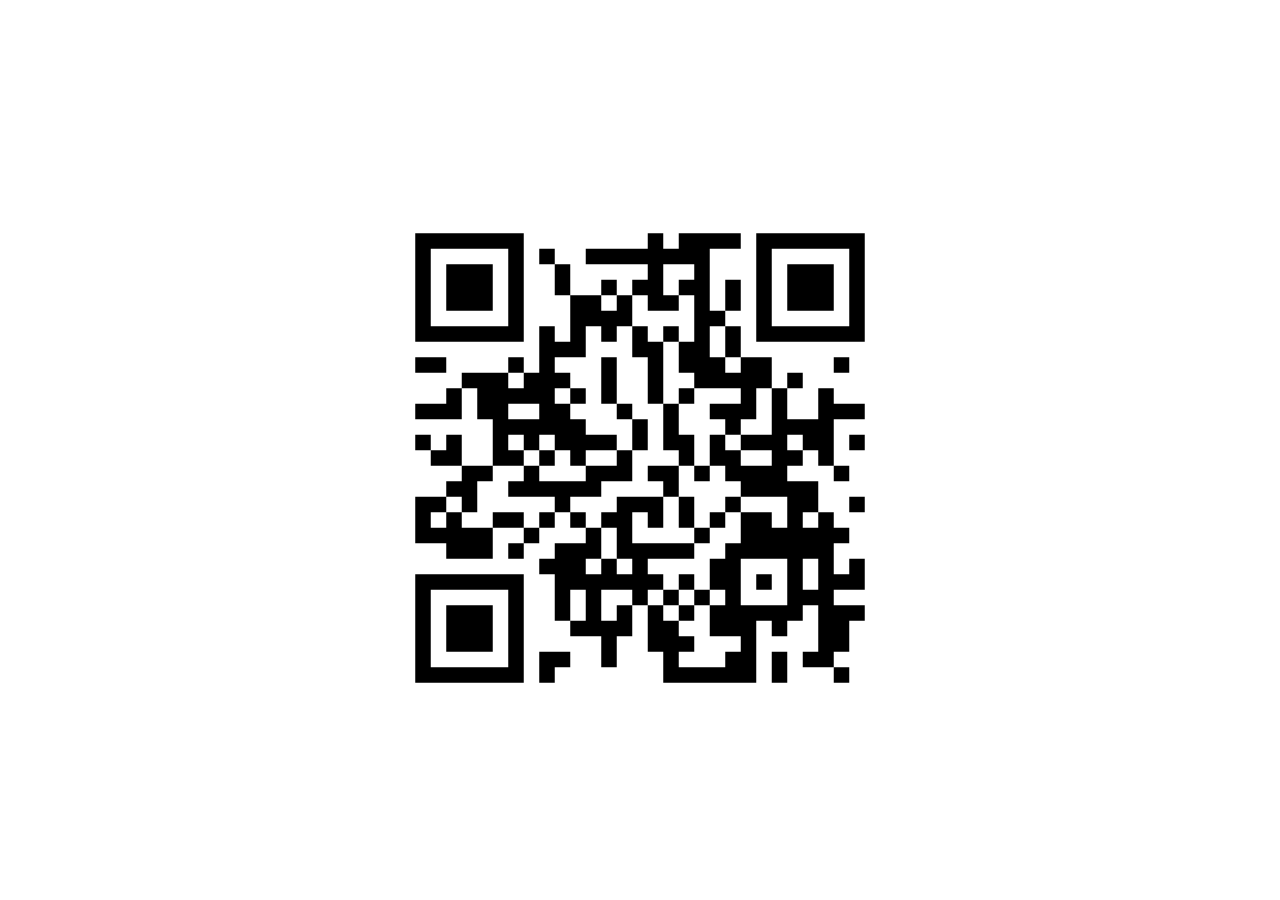
<file: QR.html>
<!DOCTYPE html>
<html lang="en">
<head>
    <meta charset="UTF-8">
    <meta name="viewport" content="width=device-width, initial-scale=1.0">
    <title>QR</title>
</head>
<style>
    body{
        text-align: center;
    }

    img{
        margin-top: 200px;
    }
</style>
<body>
<img src="Imgs/nem.png" height="500" width="500" alt="">
</body>
</html>
</file>
